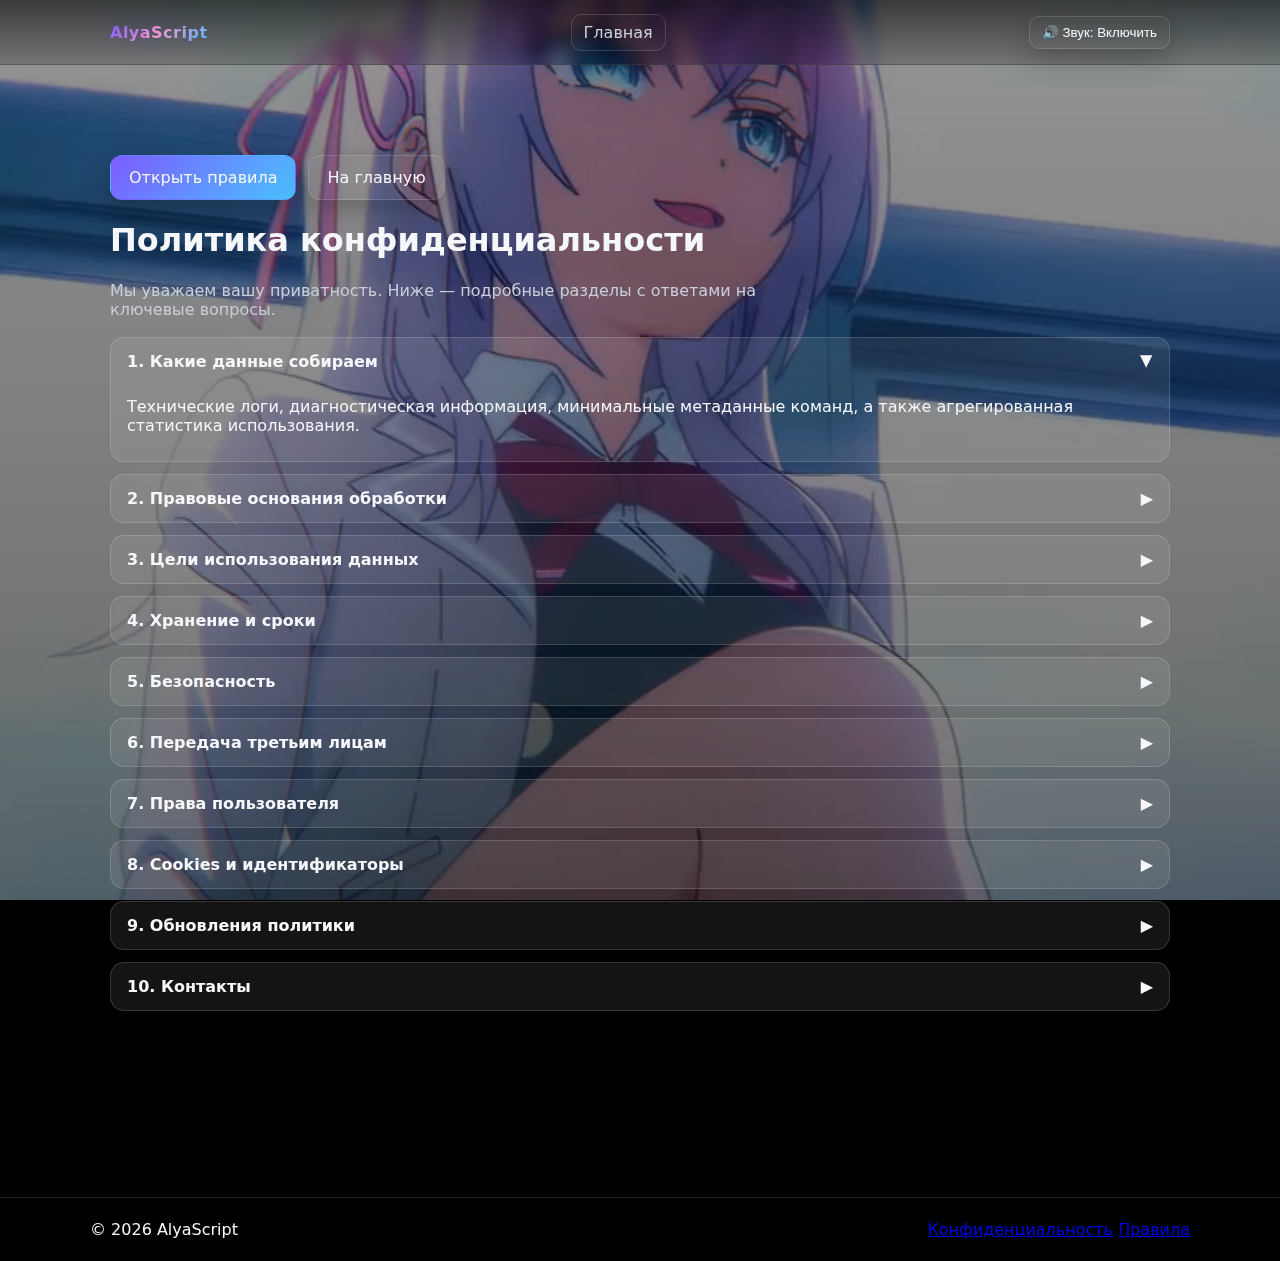
<file: pages/privacy.html>
<!doctype html>
<html lang="ru">
<head>
  <meta charset="utf-8">
  <meta name="viewport" content="width=device-width, initial-scale=1">
  <title>Политика конфиденциальности</title>
  <link rel="stylesheet" href="../css/styles.css">
</head>
<body>
  <div class="video-bg" aria-hidden="true">
    <video id="bgVideo" class="video" autoplay playsinline muted loop preload="auto" src="../assets/politic.mp4"></video>
    <div class="video-overlay"></div>
  </div>
  <header class="site-header">
    <div class="container header-inner">
      <div class="brand gradient">AlyaScript</div>
      <nav class="nav">
        <a class="btn small ghost" href="../index.html">Главная</a>
      </nav>
      <button id="soundToggle" class="sound-btn ghost" aria-pressed="false" aria-label="Переключить звук">🔊 Звук: Включить</button>
    </div>
  </header>
  <main class="section">
    <div class="container">
      <div class="cta-group">
        <a class="btn primary" href="rules.html">Открыть правила</a>
        <a class="btn ghost" href="../index.html">На главную</a>
      </div>
      <h1 class="reveal-up">Политика конфиденциальности</h1>
      <p class="lede reveal-up delay-1">Мы уважаем вашу приватность. Ниже — подробные разделы с ответами на ключевые вопросы.</p>

      <div class="accordion reveal-up delay-2">
        <div class="accordion-item open">
          <div class="accordion-header">
            <div class="accordion-title">1. Какие данные собираем</div>
            <div class="accordion-icon">▶</div>
          </div>
          <div class="accordion-content">
            <p>Технические логи, диагностическая информация, минимальные метаданные команд, а также агрегированная статистика использования.</p>
          </div>
        </div>

        <div class="accordion-item">
          <div class="accordion-header">
            <div class="accordion-title">2. Правовые основания обработки</div>
            <div class="accordion-icon">▶</div>
          </div>
          <div class="accordion-content">
            <p>Законные интересы обеспечения работоспособности сервиса, исполнение пользовательского соглашения и соблюдение требований закона.</p>
          </div>
        </div>

        <div class="accordion-item">
          <div class="accordion-header">
            <div class="accordion-title">3. Цели использования данных</div>
            <div class="accordion-icon">▶</div>
          </div>
          <div class="accordion-content">
            <p>Улучшение качества, отладка, предотвращение злоупотреблений, аналитика производительности и информирование о критически важных изменениях.</p>
          </div>
        </div>

        <div class="accordion-item">
          <div class="accordion-header">
            <div class="accordion-title">4. Хранение и сроки</div>
            <div class="accordion-icon">▶</div>
          </div>
          <div class="accordion-content">
            <p>Храним только столько, сколько необходимо для целей обработки. Регулярно удаляем устаревшие записи.</p>
          </div>
        </div>

        <div class="accordion-item">
          <div class="accordion-header">
            <div class="accordion-title">5. Безопасность</div>
            <div class="accordion-icon">▶</div>
          </div>
          <div class="accordion-content">
            <p>Используем контролируемый доступ, аудит и шифрование на уровне транспортного канала, а также организационные меры.</p>
          </div>
        </div>

        <div class="accordion-item">
          <div class="accordion-header">
            <div class="accordion-title">6. Передача третьим лицам</div>
            <div class="accordion-icon">▶</div>
          </div>
          <div class="accordion-content">
            <p>Персональные данные не передаются без правовых оснований. Поставщики инфраструктуры получают только необходимый минимум.</p>
          </div>
        </div>

        <div class="accordion-item">
          <div class="accordion-header">
            <div class="accordion-title">7. Права пользователя</div>
            <div class="accordion-icon">▶</div>
          </div>
          <div class="accordion-content">
            <p>Доступ, исправление, удаление (где применимо), ограничение обработки и отзыв согласия — по запросу к администратору.</p>
          </div>
        </div>

        <div class="accordion-item">
          <div class="accordion-header">
            <div class="accordion-title">8. Cookies и идентификаторы</div>
            <div class="accordion-icon">▶</div>
          </div>
          <div class="accordion-content">
            <p>Могут использоваться технические cookies и идентификаторы сессий для безопасности и стабильной работы.</p>
          </div>
        </div>

        <div class="accordion-item">
          <div class="accordion-header">
            <div class="accordion-title">9. Обновления политики</div>
            <div class="accordion-icon">▶</div>
          </div>
          <div class="accordion-content">
            <p>Мы периодически обновляем этот документ; дата обновления указывается внизу страницы.</p>
          </div>
        </div>

        <div class="accordion-item">
          <div class="accordion-header">
            <div class="accordion-title">10. Контакты</div>
            <div class="accordion-icon">▶</div>
          </div>
          <div class="accordion-content">
            <p>Свяжитесь с администратором проекта по вопросам приватности и запросам субъектов данных.</p>
          </div>
        </div>
      </div>

      <div class="cta-group reveal-up delay-3">
        <a class="btn ghost pulse" href="rules.html">Открыть правила</a>
        <a class="btn ghost" href="../index.html">На главную</a>
      </div>
      <p class="note reveal-up delay-3">Мы адаптируем открытые скрипты, обязательно указывая авторов и источники.</p>
    </div>
  </main>
  <footer class="site-footer">
    <div class="container footer-inner">
      <span>© <span id="year"></span> AlyaScript</span>
      <nav>
        <a href="privacy.html">Конфиденциальность</a>
        <a href="rules.html">Правила</a>
      </nav>
    </div>
  </footer>
  <script src="../js/script.js" defer></script>
</body>
</html>
</file>
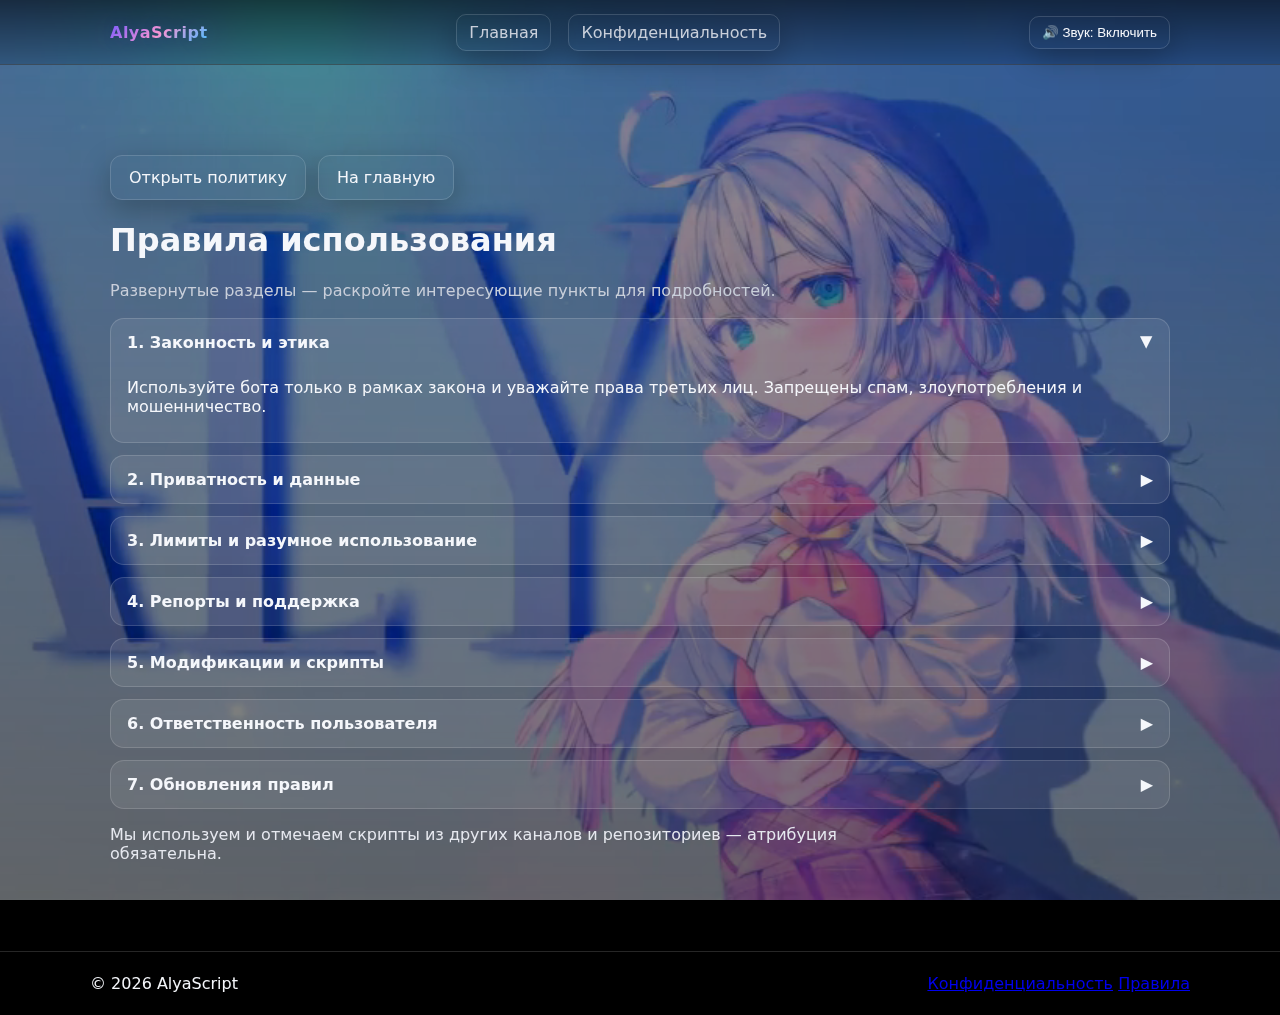
<file: pages/rules.html>
<!doctype html>
<html lang="ru">
<head>
  <meta charset="utf-8">
  <meta name="viewport" content="width=device-width, initial-scale=1">
  <title>Правила использования</title>
  <link rel="stylesheet" href="../css/styles.css">
</head>
<body>
  <div class="video-bg" aria-hidden="true">
    <video id="bgVideo" class="video" autoplay playsinline muted loop preload="auto" src="../assets/pravila.mp4"></video>
    <div class="video-overlay"></div>
  </div>
  <header class="site-header">
    <div class="container header-inner">
      <div class="brand gradient">AlyaScript</div>
      <nav class="nav">
        <a class="btn small ghost" href="../index.html">Главная</a>
        <a class="btn small ghost" href="privacy.html">Конфиденциальность</a>
      </nav>
      <button id="soundToggle" class="sound-btn ghost" aria-pressed="false" aria-label="Переключить звук">🔊 Звук: Включить</button>
    </div>
  </header>
  <main class="section">
    <div class="container">
      <div class="cta-group">
        <a class="btn ghost pulse" href="privacy.html">Открыть политику</a>
        <a class="btn ghost" href="../index.html">На главную</a>
      </div>
      <h1 class="reveal-up">Правила использования</h1>
      <p class="lede reveal-up delay-1">Развернутые разделы — раскройте интересующие пункты для подробностей.</p>

      <div class="accordion reveal-up delay-2">
        <div class="accordion-item open">
          <div class="accordion-header">
            <div class="accordion-title">1. Законность и этика</div>
            <div class="accordion-icon">▶</div>
          </div>
          <div class="accordion-content">
            <p>Используйте бота только в рамках закона и уважайте права третьих лиц. Запрещены спам, злоупотребления и мошенничество.</p>
          </div>
        </div>

        <div class="accordion-item">
          <div class="accordion-header">
            <div class="accordion-title">2. Приватность и данные</div>
            <div class="accordion-icon">▶</div>
          </div>
          <div class="accordion-content">
            <p>Не публикуйте чужие персональные данные. Соблюдайте нашу политику конфиденциальности и действующее законодательство.</p>
          </div>
        </div>

        <div class="accordion-item">
          <div class="accordion-header">
            <div class="accordion-title">3. Лимиты и разумное использование</div>
            <div class="accordion-icon">▶</div>
          </div>
          <div class="accordion-content">
            <p>Соблюдайте лимиты запросов и мощности. Избегайте действий, которые ухудшают работу сервиса для других.</p>
          </div>
        </div>

        <div class="accordion-item">
          <div class="accordion-header">
            <div class="accordion-title">4. Репорты и поддержка</div>
            <div class="accordion-icon">▶</div>
          </div>
          <div class="accordion-content">
            <p>Сообщайте о багах и уязвимостях. Мы быстро реагируем и выпускаем исправления.</p>
          </div>
        </div>

        <div class="accordion-item">
          <div class="accordion-header">
            <div class="accordion-title">5. Модификации и скрипты</div>
            <div class="accordion-icon">▶</div>
          </div>
          <div class="accordion-content">
            <p>Адаптируем открытые скрипты, аккуратно отмечая авторов и источники (каналы, репозитории).</p>
          </div>
        </div>

        <div class="accordion-item">
          <div class="accordion-header">
            <div class="accordion-title">6. Ответственность пользователя</div>
            <div class="accordion-icon">▶</div>
          </div>
          <div class="accordion-content">
            <p>Вы несёте ответственность за свой контент и действия. Следуйте законодательству вашей юрисдикции.</p>
          </div>
        </div>

        <div class="accordion-item">
          <div class="accordion-header">
            <div class="accordion-title">7. Обновления правил</div>
            <div class="accordion-icon">▶</div>
          </div>
          <div class="accordion-content">
            <p>Правила могут меняться. Актуальная версия всегда опубликована на сайте.</p>
          </div>
        </div>
      </div>

      <p class="note reveal-up delay-3">Мы используем и отмечаем скрипты из других каналов и репозиториев — атрибуция обязательна.</p>
    </div>
  </main>
  <footer class="site-footer">
    <div class="container footer-inner">
      <span>© <span id="year"></span> AlyaScript</span>
      <nav>
        <a href="privacy.html">Конфиденциальность</a>
        <a href="rules.html">Правила</a>
      </nav>
    </div>
  </footer>
  <script src="../js/script.js" defer></script>
</body>
</html>
</file>
<file: css/styles.css>
:root{
  --bg-overlay: rgba(0,0,0,.35);
  --bg-overlay-strong: rgba(0,0,0,.55);
  --text: #f5f7fb;
  --muted: #c9cfda;
  --primary: #7c5cff;
  --primary-2: #4ac1ff;
  --card: rgba(255,255,255,.08);
  --card-border: rgba(255,255,255,.15);
  --shadow: 0 10px 30px rgba(0,0,0,.25);
}
*{box-sizing:border-box}
html,body{height:100%}
body{
  margin:0;
  font-family:Inter,system-ui,-apple-system,Segoe UI,Roboto,Arial,sans-serif;
  color:var(--text);
  background:#000;
  overflow-x:hidden;
}

.video-bg{
  position:fixed; inset:0; z-index:-2; pointer-events:none;
}
.video-bg .video{
  width:100%; height:100%; object-fit:cover; filter:brightness(.9) saturate(1.1);
}
.video-bg .video-overlay{
  position:absolute; inset:0; background:linear-gradient(180deg,var(--bg-overlay),var(--bg-overlay-strong)); z-index:1;
}

.site-header{
  position:sticky; top:0; z-index:10; backdrop-filter:saturate(1.2) blur(8px);
  background:linear-gradient(180deg,rgba(0,0,0,.6),rgba(0,0,0,.2)); border-bottom:1px solid var(--card-border);
}
.container{max-width:1100px; margin:0 auto; padding:0 20px}
.header-inner{display:flex; align-items:center; justify-content:space-between; height:64px}
.brand{font-weight:800; letter-spacing:.5px}
.brand.gradient{background:linear-gradient(135deg,var(--primary),#ff9bd2,var(--primary-2)); -webkit-background-clip:text; background-clip:text; color:transparent; text-shadow:0 0 24px rgba(124,92,255,.35)}
.nav a{color:var(--muted); text-decoration:none; margin:0 10px; transition:color .2s ease}
.nav a:hover{color:var(--text)}
.nav .btn{margin:0 6px}
.sound-btn{
  border:1px solid var(--card-border); background:var(--card); color:var(--text); padding:8px 12px; border-radius:10px; box-shadow:var(--shadow);
  cursor:pointer; transition:transform .2s ease, background .2s ease, border-color .2s ease;
}
.sound-btn[aria-pressed="true"]{background:linear-gradient(135deg,var(--primary),var(--primary-2)); border-color:transparent}
.sound-btn:active{transform:translateY(1px)}
/* Variants */
.sound-btn.ghost{background:transparent; border-color:var(--card-border); color:var(--text)}
.sound-btn.danger{background:linear-gradient(135deg,#ff3b3b,#ff7a7a); border-color:transparent; color:#fff; padding:10px 16px; border-radius:12px}
.sound-btn.danger.pulse{animation:pulse 1.6s ease-in-out infinite}
/* Sound hint */
.sound-hint{
  position:fixed; left:50%; transform:translateX(-50%); bottom:90px; z-index:11;
  background:linear-gradient(135deg,var(--primary),var(--primary-2)); color:#111; font-weight:700;
  padding:10px 14px; border-radius:999px; box-shadow:var(--shadow); cursor:pointer;
  animation:pop .32s ease-out;
}
@keyframes pop{0%{transform:translateX(-50%) scale(.9)}100%{transform:translateX(-50%) scale(1)}}

.hero{padding:96px 0 72px}
.section{padding:72px 0}
.section.alt{background:rgba(0,0,0,.2); border-top:1px solid var(--card-border); border-bottom:1px solid var(--card-border)}
.lede{color:var(--muted); max-width:720px}
.cta-group{display:flex; gap:12px; margin-top:18px}
.cta-group .btn{min-width:44px; text-align:center}
.btn{display:inline-block; text-decoration:none; padding:12px 18px; border-radius:12px; border:1px solid var(--card-border); background:var(--card); color:var(--text); box-shadow:var(--shadow)}
.btn.primary{background:linear-gradient(135deg,var(--primary),var(--primary-2)); border-color:transparent}
.btn.ghost{background:transparent}
.btn.small{padding:8px 12px; border-radius:10px}
.btn.pulse{animation:pulse 2s ease-in-out infinite}
.note{max-width:800px; color:#e6e8ef; opacity:.9}

.features{display:grid; gap:14px; grid-template-columns:repeat(auto-fit,minmax(220px,1fr)); padding:0; list-style:none; margin:26px 0 0}
.card{background:var(--card); border:1px solid var(--card-border); border-radius:16px; padding:16px; display:flex; gap:12px; align-items:center}
.card span{font-size:20px}

.commands-grid{display:grid; grid-template-columns:repeat(auto-fit,minmax(220px,1fr)); gap:16px; margin-top:18px}
.cmd{background:var(--card); border:1px solid var(--card-border); border-radius:14px; padding:16px}
.cmd code{display:inline-block; background:rgba(255,255,255,.08); padding:4px 8px; border-radius:8px; margin-bottom:8px}
.footnote{color:var(--muted); margin-top:18px}

.site-footer{border-top:1px solid var(--card-border); background:rgba(0,0,0,.35)}
.footer-inner{display:flex; align-items:center; justify-content:space-between; padding:22px 0}

/* Accordions */
.accordion{display:grid; gap:12px; margin-top:18px}
.accordion-item{border:1px solid var(--card-border); border-radius:14px; background:var(--card); overflow:hidden}
.accordion-header{display:flex; align-items:center; justify-content:space-between; gap:12px; padding:14px 16px; cursor:pointer}
.accordion-title{font-weight:600}
.accordion-icon{transition:transform .25s ease}
.accordion-item.open .accordion-icon{transform:rotate(90deg)}
.accordion-content{max-height:0; overflow:hidden; transition:max-height .35s ease, opacity .35s ease; opacity:.5; padding:0 16px}
.accordion-item.open .accordion-content{opacity:1; padding:0 16px 14px}
.accordion-content p{margin:12px 0}

/* Reveal animations */
.reveal-up{opacity:0; transform:translateY(16px); transition:opacity .7s ease, transform .7s ease}
.reveal-up.visible{opacity:1; transform:translateY(0)}
.reveal-fade{opacity:0; transform:scale(.98); transition:opacity .8s ease, transform .8s ease}
.reveal-fade.visible{opacity:1; transform:scale(1)}
.delay-1{transition-delay:.1s}
.delay-2{transition-delay:.2s}
.delay-3{transition-delay:.3s}
.delay-4{transition-delay:.4s}

/* Mascot */
.mascot{position:fixed; right:20px; bottom:20px; z-index:9; filter:drop-shadow(0 10px 24px rgba(0,0,0,.45)); pointer-events:none}
.mascot img{width:120px; height:auto; animation:float 6s ease-in-out infinite, sway 8s ease-in-out infinite}

/* Hover flair */
.card:hover{transform:translateY(-2px); box-shadow:0 14px 34px rgba(0,0,0,.35)}
.cmd:hover{transform:translateY(-2px)}
.card,.cmd{transition:transform .25s ease, box-shadow .25s ease}

@keyframes float{0%{transform:translateY(0)}50%{transform:translateY(-8px)}100%{transform:translateY(0)}}
@keyframes sway{0%{filter:hue-rotate(0)}50%{filter:hue-rotate(10deg)}100%{filter:hue-rotate(0)}}

@keyframes pulse{0%{transform:translateZ(0) scale(1); box-shadow:0 0 0 rgba(255,255,255,0)}50%{transform:translateZ(0) scale(1.02); box-shadow:0 10px 30px rgba(124,92,255,.35)}100%{transform:translateZ(0) scale(1); box-shadow:0 0 0 rgba(255,255,255,0)}}

@media (max-width: 640px){
  .header-inner{height:60px}
  .nav{display:none}
  .hero{padding:72px 0 56px}
  h1{font-size:28px}
  .lede{font-size:14px}
  .btn{padding:10px 14px}
  .mascot img{width:88px}
  .mascot{right:10px; bottom:10px}
}

/* Tablet layout */
@media (min-width: 641px) and (max-width: 960px){
  .container{max-width:820px}
  .btn{padding:11px 16px}
}
</file>
